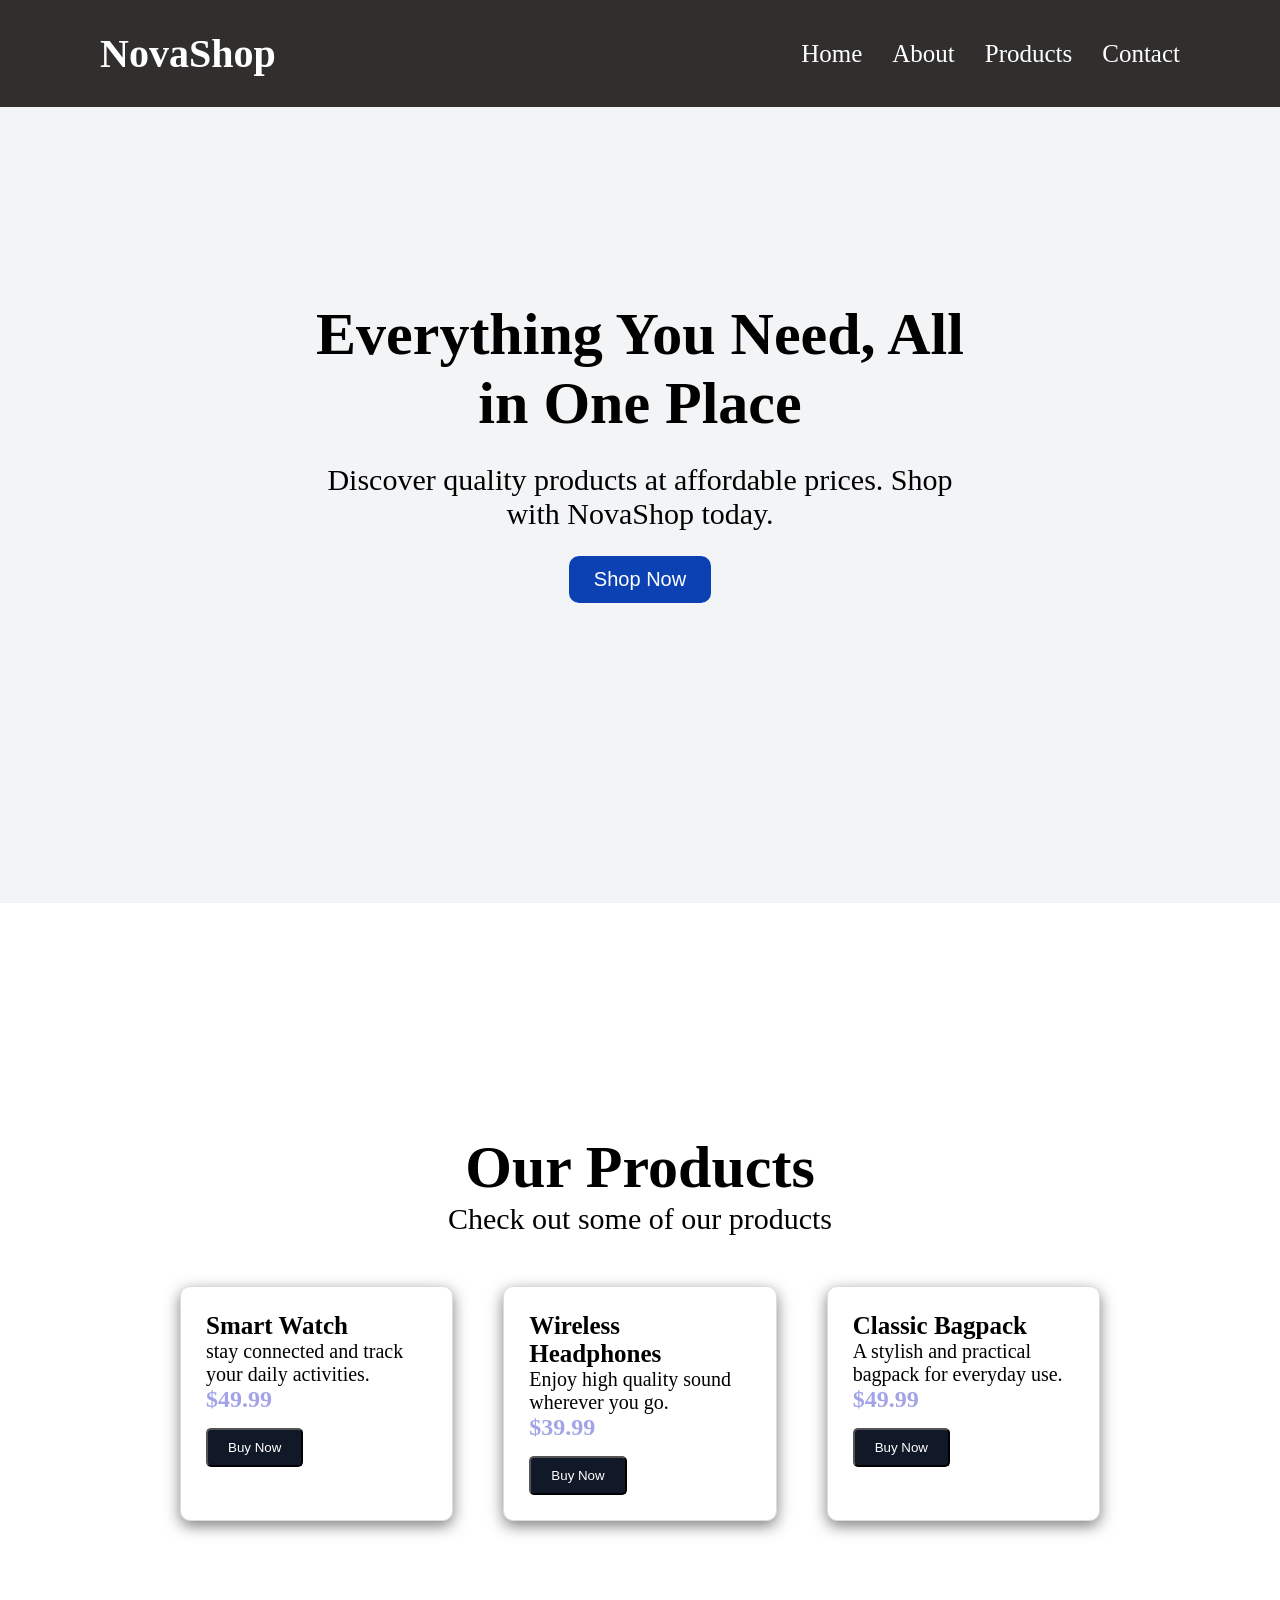
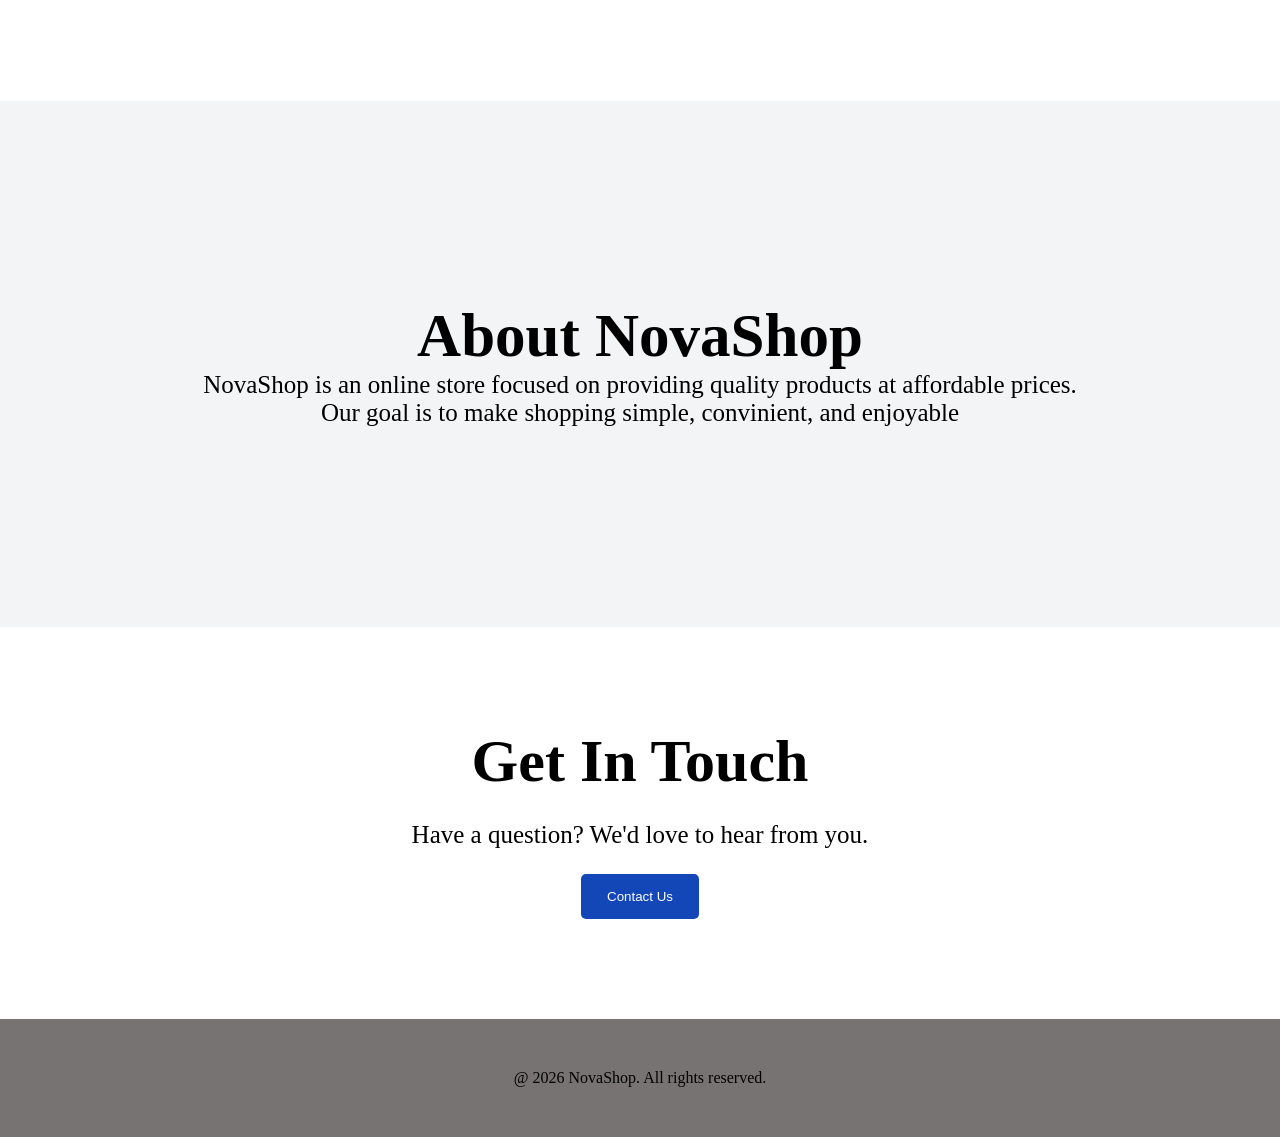
<file: Day_2/index.html>
<html lang="en">
<head>
    <meta charset="UTF-8">
    <meta name="viewport" content="width=device-width, initial-scale=1.0">
    <title>novashop</title>
    <link rel="stylesheet" href="style.css">
</head>
<body>
    <!-- navbar -->
    <div class="navbar">
        <h1>NovaShop</h1>
        <div class="navlinks">
            <a href="#Home">Home</a>
            <a href="#About">About</a>
            <a href="#Products">Products</a>
            <a href="#Contact">Contact</a>
        </div>
    </div>
    <!-- Home -->
    <div class="home" id="Home">
        <h1>Everything You Need, All in One Place</h1>
        <p>Discover quality products at affordable prices. Shop with NovaShop today.</p>
        <button>Shop Now</button>
    </div>
    <!-- Our Prducts -->
    <div class="ourproducts" id="Products">
        <div class="head">
        <h1>Our Products</h1>
        <p>Check out some of our products</p>
        </div>
        <div class="products">
            <div class="card">
                <div class="image"></div>
                <h1>Smart Watch</h1>
                <p>stay connected and track your daily activities.</p>
                <h2>$49.99</h2>
                <button>Buy Now</button>
            </div>
             <div class="card">
                <div class="image"></div>
                <h1>Wireless Headphones</h1>
                <p>Enjoy high quality sound wherever you go.</p>
                <h2>$39.99</h2>
                <button>Buy Now</button>
            </div>
             <div class="card">
                <div class="image"></div>
                <h1>Classic Bagpack</h1>
                <p>A stylish and practical bagpack for everyday use.</p>
                <h2>$49.99</h2>
                <button>Buy Now</button>
            </div>
        </div>
    </div>
    <!-- About -->
    <div class="about" id="About">
        <h1>About NovaShop</h1>
        <p>NovaShop is an online store focused on providing quality products at affordable prices.<br> Our goal is to make shopping simple, convinient, and enjoyable</p>
    </div>
    <div class="contact" id="Contact">
        <h1>Get In Touch</h1>
        <p>Have a question? We'd love to hear from you.</p>
        <button>Contact Us</button>
    </div>
    <div class="end">
        <footer>@ 2026 NovaShop. All rights reserved.</footer>
    </div>
</body>
</html>
</file>
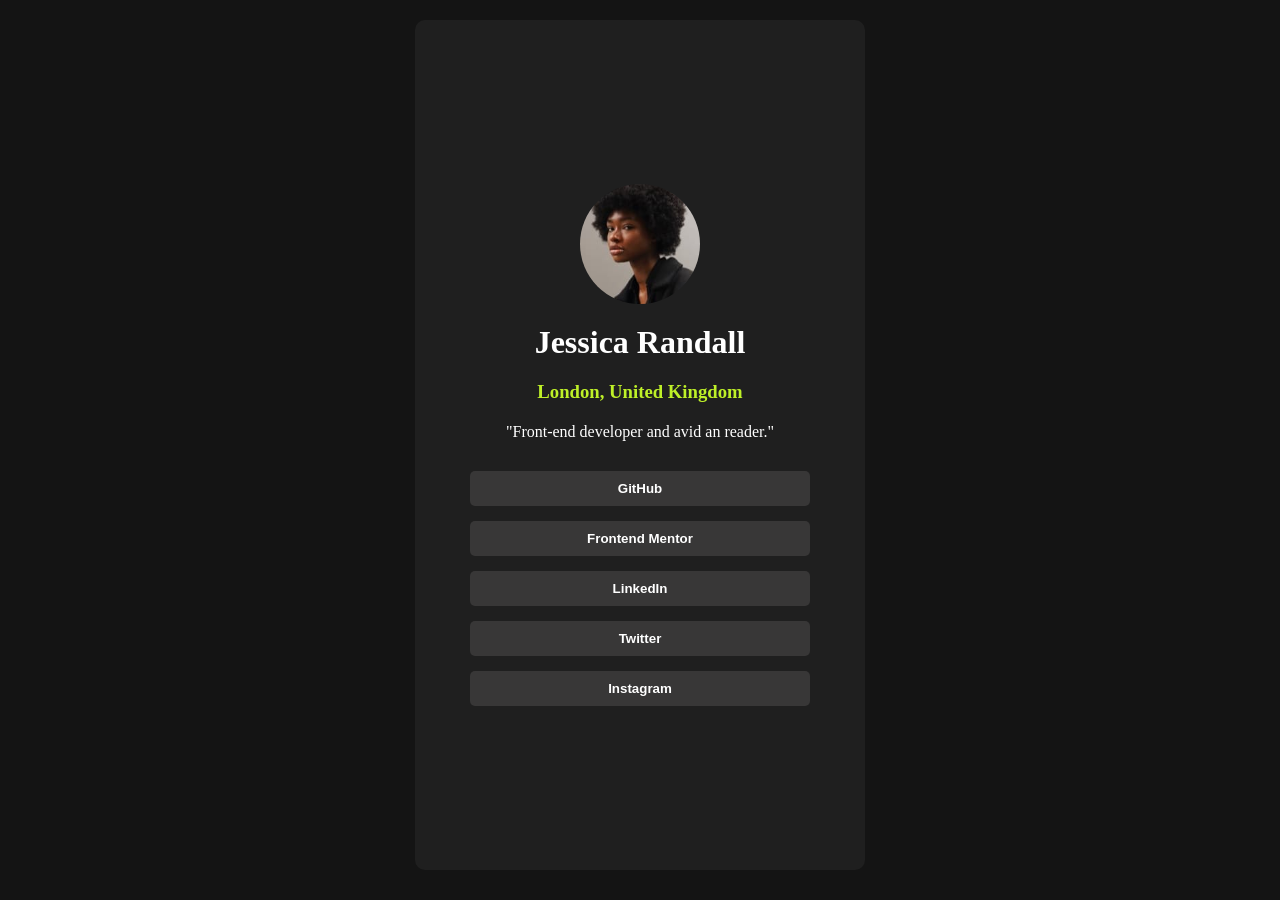
<file: Day_3/index.html>
<html lang="en">
<head>
    <meta charset="UTF-8">
    <meta name="viewport" content="width=device-width, initial-scale=1.0">
    <title>Profile</title>
    <link rel="stylesheet" href="index.css">
</head>
<body>
    <div class="whole">
    <div class="container">
        <div class="image">
            <img src="avatar-jessica.jpeg" alt="Jessica's avatar">
             <h1>Jessica Randall</h1>
             <h3>London, United Kingdom</h3>
             <p>"Front-end developer and avid an reader."</p>
        </div>
        <div class="Buttons">
            <button>GitHub </button>
            <button>Frontend Mentor</button>
            <button>LinkedIn</button>
            <button>Twitter</button>
            <button>Instagram</button>
        </div>
    </div>
    </div>
</body>
</html>
</file>
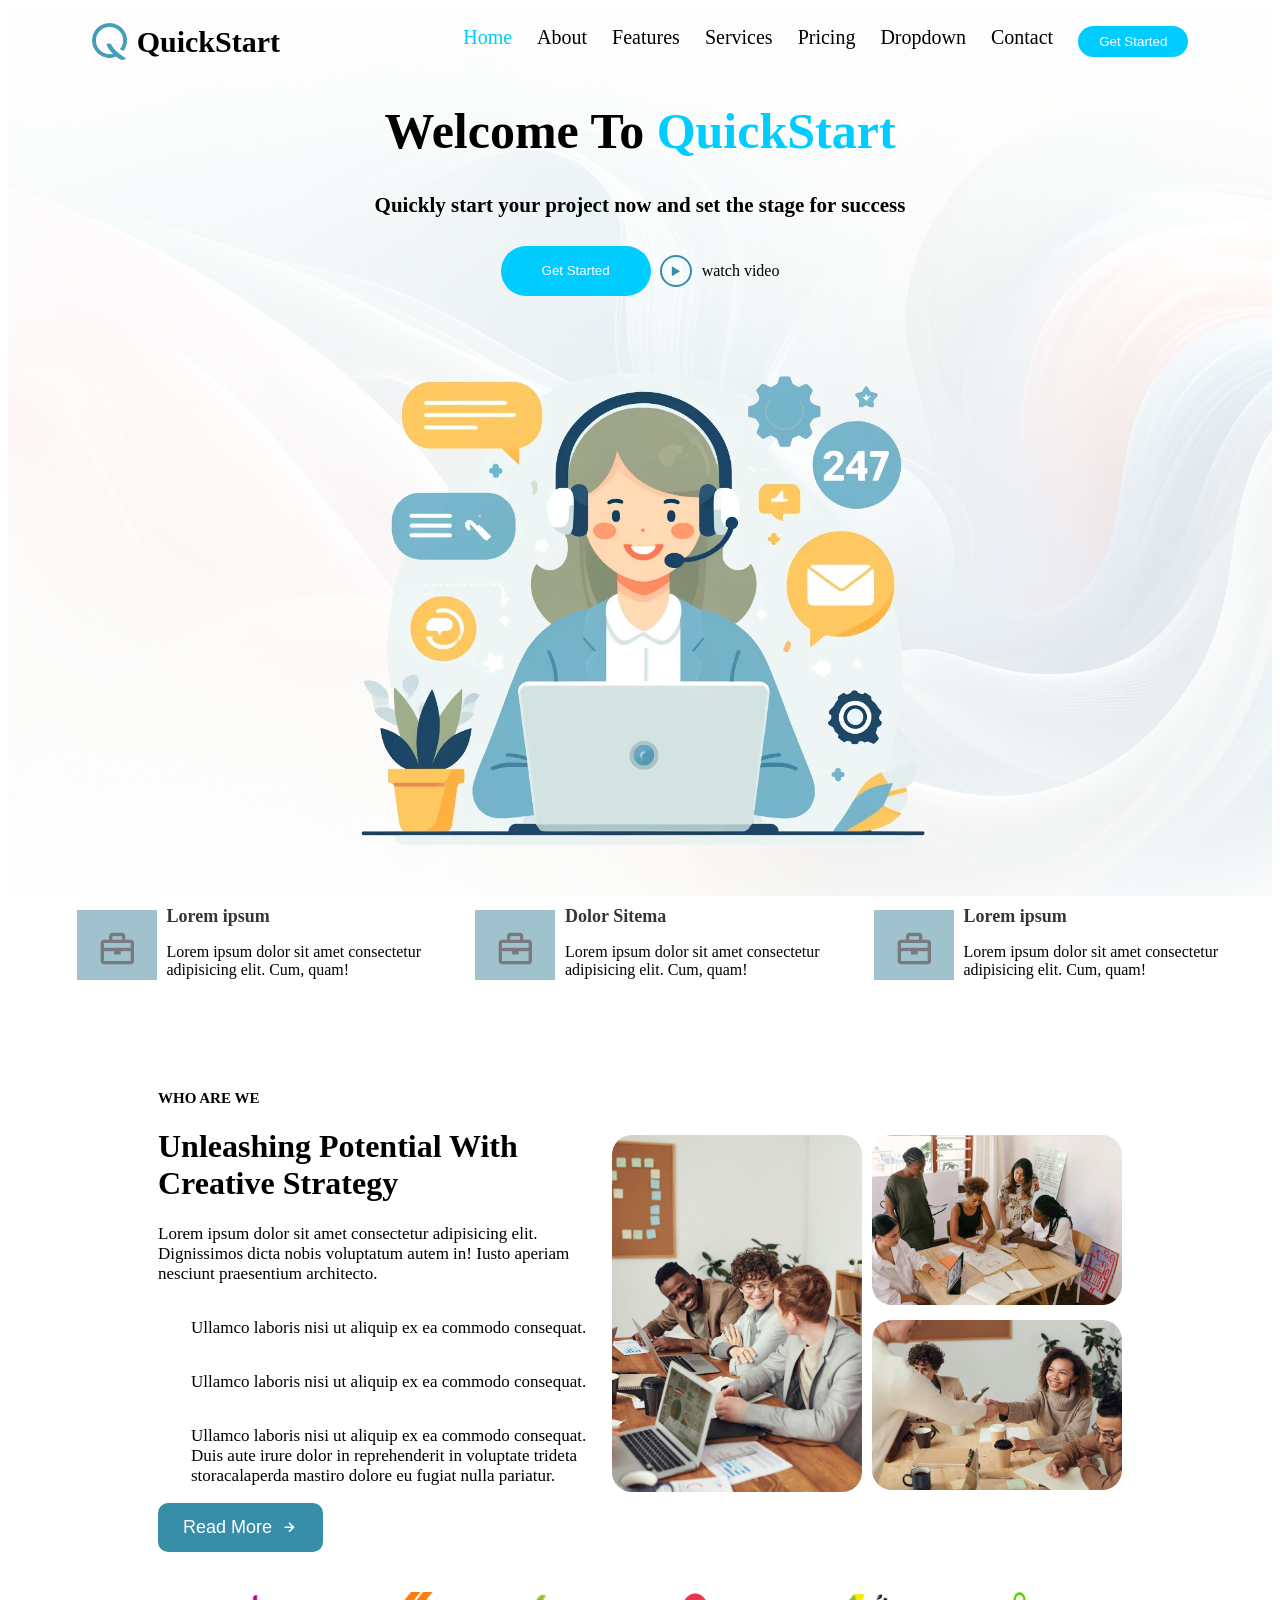
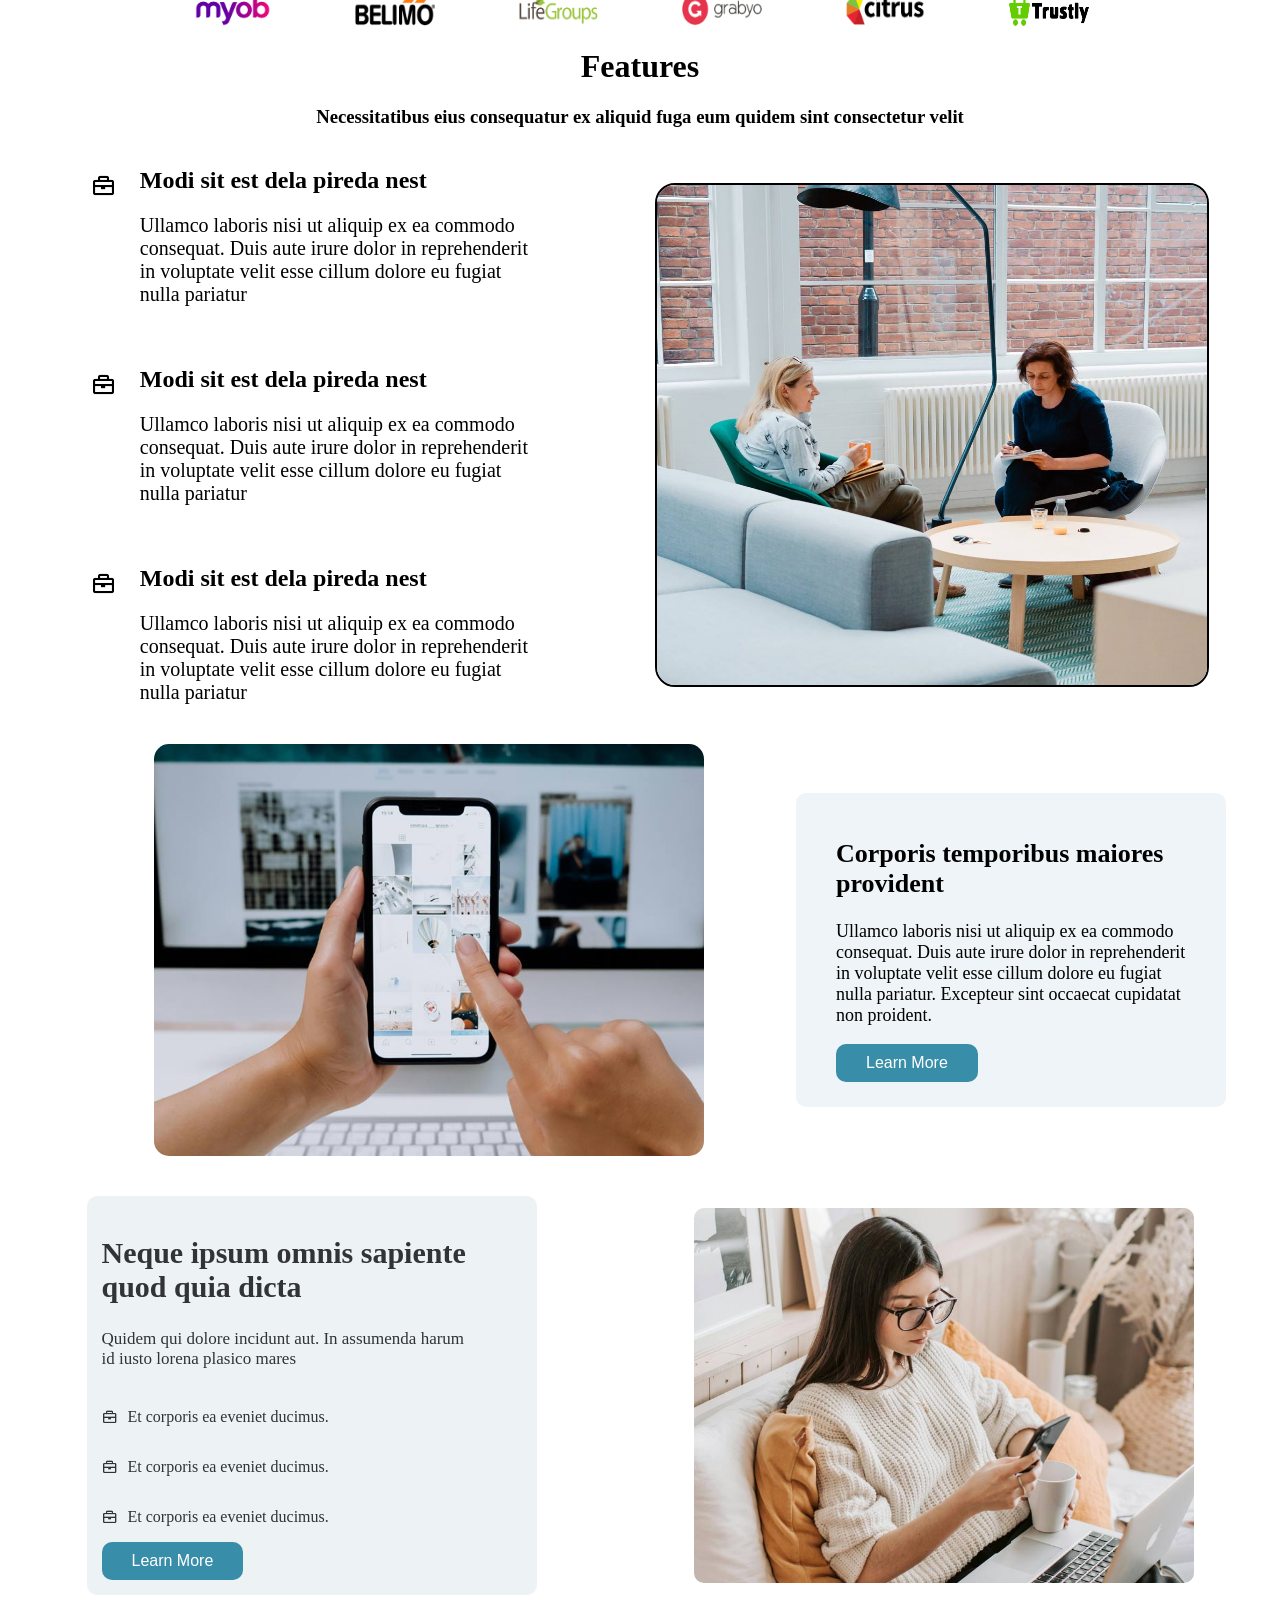
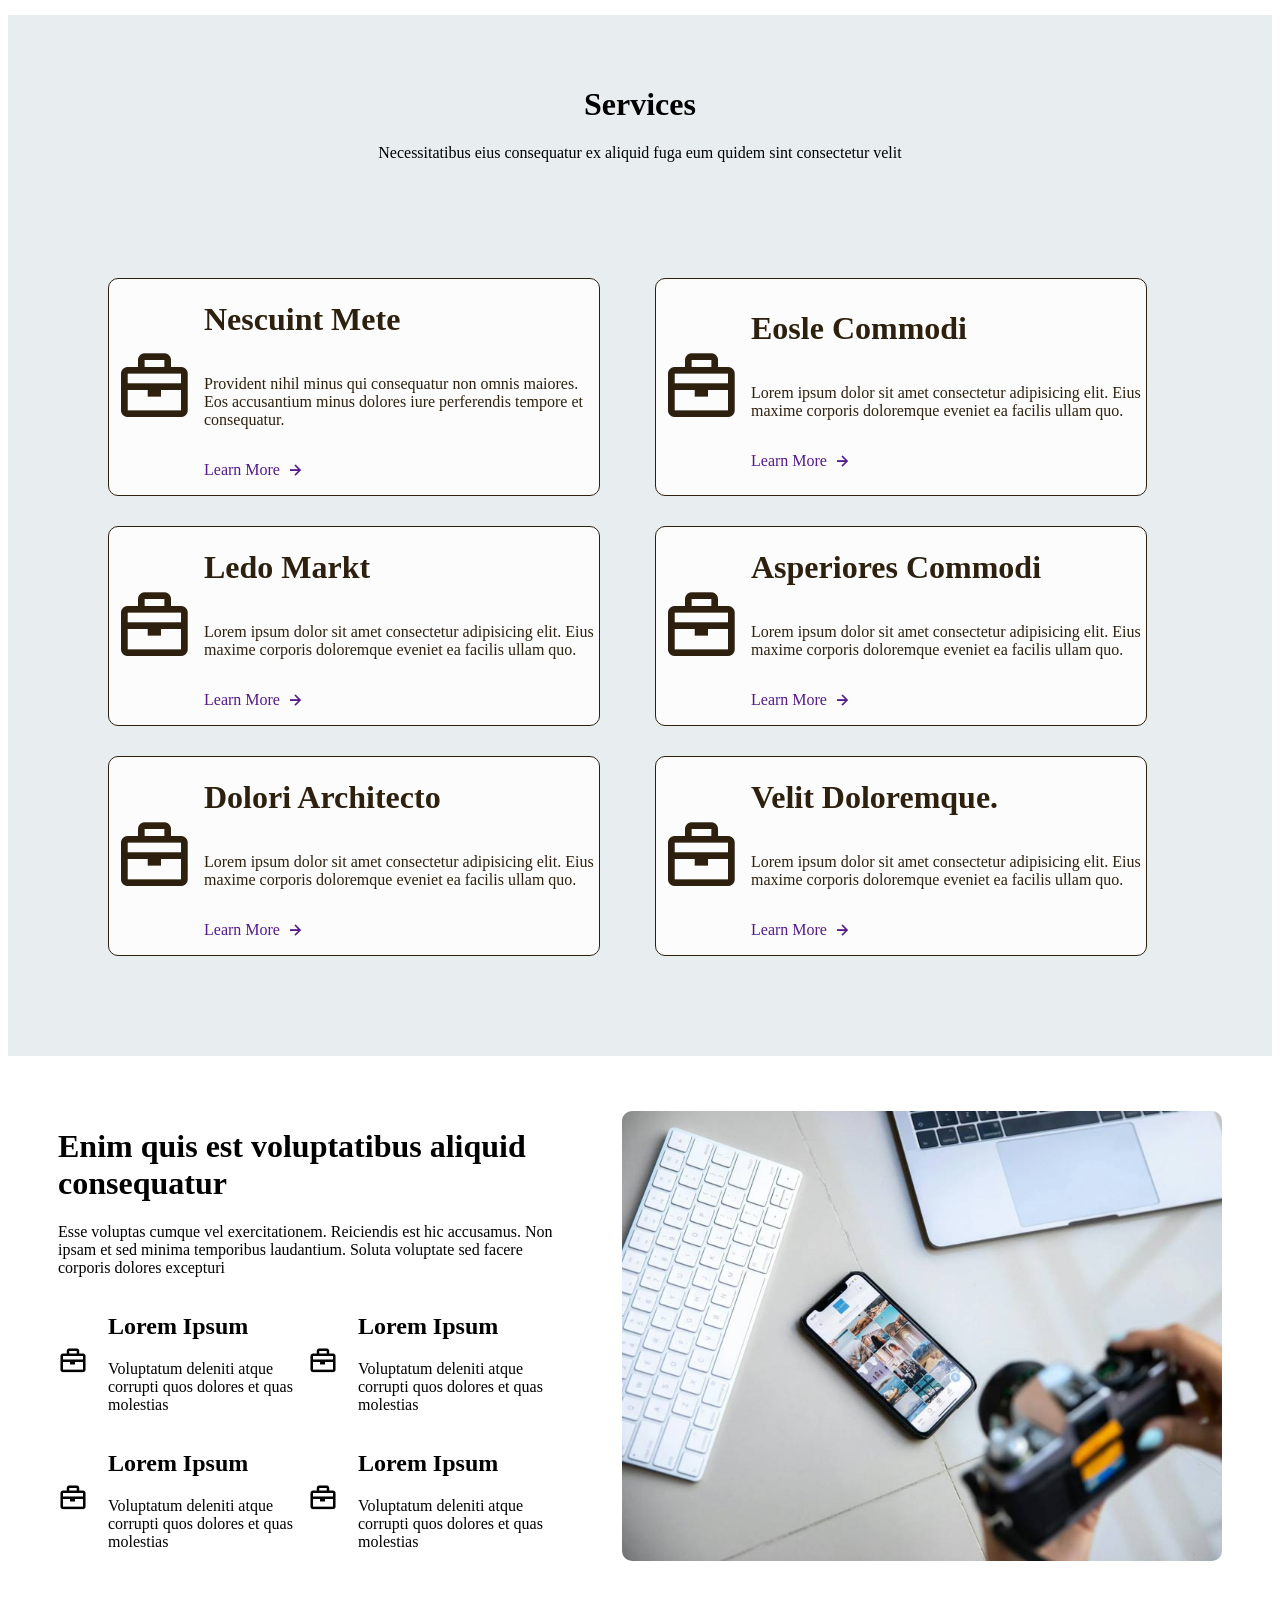
<file: Day_4/index.html>
<html lang="en">
<head>
    <meta charset="UTF-8">
    <meta name="viewport" content="width=device-width, initial-scale=1.0">
    <title>Inserting icons</title>
    <link rel="stylesheet" href="./assets/icons/boxicons/css/boxicons.css">
    <link rel="stylesheet" href="index.css">
    
</head>
<body>
        <div class="gen">
        <div class="first">
            <img src="./assets/img/logo.png" alt="">
            <h2>QuickStart</h2>
            </div>
            <div class="links">
                <a href="#Home">Home</a>
                <a href="#About">About</a>
                <a href="#Features">Features</a>
                <a href="#Services">Services</a>
                <a href="#Pricing">Pricing</a>
                <a href="#Dropdown">Dropdown</a>
                <a href="#Contact">Contact</a>
                <button>Get Started</button>
            </div>
            
            </div>
        <div class="starting" id="Home">
            <div class="start">
                <h1>Welcome To <span>QuickStart</span></h1>
                <h4>Quickly start your project now and set the stage for success</h4>
                </div>
                <div class="bi">
                    <button>Get Started</button>
                <div class="video">
                    <i class="bx bx-play"></i>
                    <p>watch video</p>
                </div>
                </div>
                <div class="image">
                    <img src="./assets/img/hero-services-img.webp" alt="">
                </div>
            </div>
            <div class="section1">
                <div class="sectionsub1">
                    <i class="bx bx-briefcase"></i>
                    <div>
                        <h1>Lorem ipsum</h1>
                    <p>Lorem ipsum dolor sit amet consectetur adipisicing elit. Cum, quam!</p>
                    </div>  
                    
                </div>
                <div class="sectionsub1">
                    <i class="bx bx-briefcase"></i>
                    <div>
                        <h1>Dolor Sitema</h1>
                    <p>Lorem ipsum dolor sit amet consectetur adipisicing elit. Cum, quam!</p>
                    </div>  
                    
                </div>
                <div class="sectionsub1">
                    <i class="bx bx-briefcase"></i>
                    <div>
                        <h1>Lorem ipsum</h1>
                    <p>Lorem ipsum dolor sit amet consectetur adipisicing elit. Cum, quam!</p>
                    </div>  
                    
                </div>
            </div>
            <div class="strategyarea" id="About">
                <div class="note">
                    <h3>WHO ARE WE</h3>
                    <H1>Unleashing Potential With Creative Strategy</H1>
                    <p>Lorem ipsum dolor sit amet consectetur adipisicing elit. Dignissimos dicta nobis voluptatum autem in! Iusto aperiam nesciunt praesentium architecto.</p>
              <div class="icons">
                <div class="icon1">
                   <i class="bx bx-check-circle"></i> 
                   <p>Ullamco laboris nisi ut aliquip ex ea commodo consequat.</p>

                </div>
                <div class="icon1">
                   <i class="bx bx-check-circle"></i> 
                   <p>Ullamco laboris nisi ut aliquip ex ea commodo consequat.</p>

                </div>
                <div class="icon1">
                   <i class="bx bx-check-circle"></i> 
                   <p>Ullamco laboris nisi ut aliquip ex ea commodo consequat. Duis aute irure dolor in reprehenderit in voluptate trideta storacalaperda mastiro dolore eu fugiat nulla pariatur.</p>

                </div>
              </div>
                <button>
                    <span>Read More</span>
                    <i class="bx bx-right-arrow-alt"></i>
                </button>
                </div>
                <div class="about">
                    <img src="./assets/img/testimonials/about-company-1.jpg" alt="">
                    <div class="about2n3">
                        <img src="./assets/img/testimonials/about-company-2.jpg" alt="">
                        <img src="./assets/img/testimonials/about-company-3.jpg" alt="">
                    </div>
                </div>
            </div>
            <div class="companies">
                <img src="./assets/img/testimonials/client-1.png" alt="">
                <img src="./assets/img/testimonials/client-2.png" alt="">
                <img src="./assets/img/testimonials/client-3.png" alt="">
                <img src="./assets/img/testimonials/client-4.png" alt="">
                <img src="./assets/img/testimonials/client-5.png" alt="">
                <img src="./assets/img/testimonials/client-6.png" alt="">
            </div>
            <div class="features" id="Features">
                <h1>Features</h1>
                <h3>Necessitatibus eius consequatur ex aliquid fuga eum quidem sint consectetur velit</h3>
                <div class="flex"> 
                    <div class="good">
                        <div class="icon">
                            <i class="bx bx-briefcase"></i>
                            <div>
                                <h2>Modi sit est dela pireda nest</h1>
             <p>Ullamco laboris nisi ut aliquip ex ea commodo consequat. Duis aute irure dolor in reprehenderit in voluptate velit esse cillum dolore eu fugiat nulla pariatur</p>
                            </div>
                        </div>    
                        <div class="icon">
                            <i class="bx bx-briefcase"></i>
                            <div>
                                <h2>Modi sit est dela pireda nest</h1>
             <p>Ullamco laboris nisi ut aliquip ex ea commodo consequat. Duis aute irure dolor in reprehenderit in voluptate velit esse cillum dolore eu fugiat nulla pariatur</p>
                            </div>
                        </div>    
                        <div class="icon">
                            <i class="bx bx-briefcase"></i>
                            <div>
                                <h2>Modi sit est dela pireda nest</h1>
             <p>Ullamco laboris nisi ut aliquip ex ea commodo consequat. Duis aute irure dolor in reprehenderit in voluptate velit esse cillum dolore eu fugiat nulla pariatur</p>
                            </div>
                        </div>  
                    </div>  
                    <img src="./assets/img/tabs-1.jpg" alt="">
                    </div>
                </div>
            
                <section class="display feature1">
                    <img src="./assets/img/features-1.jpg" alt="">
                    <div class="one">
                        <h2>Corporis temporibus maiores provident</h2>
                        <p>Ullamco laboris nisi ut aliquip ex ea commodo consequat. Duis aute irure dolor in
                            reprehenderit in voluptate velit esse cillum dolore eu fugiat nulla pariatur. 
                            Excepteur sint occaecat cupidatat non proident.</p>
                            <button>Learn More</button>
                    </div>
                </section>
                <section class="display feature2">
                    <div class="two">
                        <h2>Neque ipsum omnis sapiente quod quia dicta</h2>
                        <h4>Quidem qui dolore incidunt aut. In assumenda harum id iusto lorena plasico mares
                        </h4>
                        <div>
                            <div class="icon2">
                                <i class="bx bx-briefcase"></i>
                                    <p>Et corporis ea eveniet ducimus.</p>
                                </div>
                                <div class="icon2">
                                <i class="bx bx-briefcase"></i>
                                    <p>Et corporis ea eveniet ducimus.</p>
                                </div>
                                <div class="icon2">
                                <i class="bx bx-briefcase"></i>
                                    <p>Et corporis ea eveniet ducimus.</p>
                                </div>
                        </div>
                        <button>Learn More</button>
                    </div>
                    <img src="./assets/img/features-2.jpg" alt="">
                </section>
                <div class="services" id="Services">
                    <div class="sev1">
                        <h1>Services</h1>
                        <p>Necessitatibus eius consequatur ex aliquid fuga eum quidem sint consectetur velit</p>
                    </div>
                    <div class="double">
                        <div class="sev2">
                        <i class="bx bx-briefcase"></i>
                        <div class="sev3">
                        <h1>Nescuint Mete</h1>
                        <p>Provident nihil minus qui consequatur non omnis maiores.
                             Eos accusantium minus dolores iure perferendis tempore et consequatur.                        </p>
                            <a href="">
                                <div class="alt">
                                    <p>Learn More</p>
                                    <i class="bx bx-right-arrow-alt"></i>
                                </div>
                            </a>
    
                        </div>
                    </div>
                        <div class="sev2">
                        <i class="bx bx-briefcase"></i>
                        <div class="sev3">
                        <h1>Eosle Commodi</h1>
                        <p>Lorem ipsum dolor sit amet consectetur adipisicing elit. Eius maxime 
                            corporis doloremque eveniet ea facilis ullam quo.</p>
                            <a href="">
                                <div class="alt">
                                    <p>Learn More</p>
                                    <i class="bx bx-right-arrow-alt"></i>
                                </div>
                            </a>
    
                        </div>
                    </div>
                        <div class="sev2">
                        <i class="bx bx-briefcase"></i>
                        <div class="sev3">
                        <h1>Ledo Markt </h1>
                        <p>Lorem ipsum dolor sit amet consectetur adipisicing elit. Eius maxime 
                            corporis doloremque eveniet ea facilis ullam quo.</p>
                            <a href="">
                                <div class="alt">
                                    <p>Learn More</p>
                                    <i class="bx bx-right-arrow-alt"></i>
                                </div>
                            </a>
    
                        </div>
                    </div>
                        <div class="sev2">
                        <i class="bx bx-briefcase"></i>
                        <div class="sev3">
                        <h1>Asperiores Commodi</h1>
                        <p>Lorem ipsum dolor sit amet consectetur adipisicing elit. Eius maxime 
                            corporis doloremque eveniet ea facilis ullam quo.</p>
                            <a href="">
                                <div class="alt">
                                    <p>Learn More</p>
                                    <i class="bx bx-right-arrow-alt"></i>
                                </div>
                            </a>
    
                        </div>
                    </div>
                        <div class="sev2">
                        <i class="bx bx-briefcase"></i>
                        <div class="sev3">
                        <h1>Dolori Architecto </h1>
                        <p>Lorem ipsum dolor sit amet consectetur adipisicing elit. Eius maxime 
                            corporis doloremque eveniet ea facilis ullam quo.</p>
                            <a href="">
                                <div class="alt">
                                    <p>Learn More</p>
                                    <i class="bx bx-right-arrow-alt"></i>
                                </div>
                            </a>
                        </div>
                    </div>
                        <div class="sev2">
                        <i class="bx bx-briefcase"></i>
                        <div class="sev3">
                        <h1>Velit Doloremque.</h1>
                        <p>Lorem ipsum dolor sit amet consectetur adipisicing elit. Eius maxime 
                            corporis doloremque eveniet ea facilis ullam quo.</p>
                            <a href="">
                                <div class="alt">
                                    <p>Learn More</p>
                                    <i class="bx bx-right-arrow-alt"></i>
                                </div>
                            </a>
                        </div>
                    </div>
                    </div>
                </div>
                <div class="photo" id="Pricing">
                    <div class="photo1">
                        <h1>Enim quis est voluptatibus aliquid consequatur</h1>
                        <p>Esse voluptas cumque vel exercitationem. Reiciendis est hic accusamus. 
                            Non ipsam et sed minima temporibus laudantium.
                             Soluta voluptate sed facere corporis dolores excepturi</p>
                             <div class="template">
                    <div class="photo2">
                        <i class="bx bx-briefcase"></i>
                        <div class="phot">
                            <h2>Lorem Ipsum</h2>
                        <p>Voluptatum deleniti atque corrupti quos dolores et quas molestias</p>
                        </div>
                        </div>
                    <div class="photo2">
                        <i class="bx bx-briefcase"></i>
                        <div class="phot">
                            <h2>Lorem Ipsum</h2>
                        <p>Voluptatum deleniti atque corrupti quos dolores et quas molestias</p>
                        </div>
                        </div>
                    <div class="photo2">
                        <i class="bx bx-briefcase"></i>
                        <div class="phot">
                            <h2>Lorem Ipsum</h2>
                        <p>Voluptatum deleniti atque corrupti quos dolores et quas molestias</p>
                        </div>
                        </div>
                    <div class="photo2">
                        <i class="bx bx-briefcase"></i>
                        <div class="phot">
                            <h2>Lorem Ipsum</h2>
                        <p>Voluptatum deleniti atque corrupti quos dolores et quas molestias</p>
                        </div>
                        </div>
                        </div>
                        </div>        
                    <div class="img">
                        <img src="./assets/img/features-3.jpg" alt="">
                    </div>
                </div>
</body>
</html>
</file>
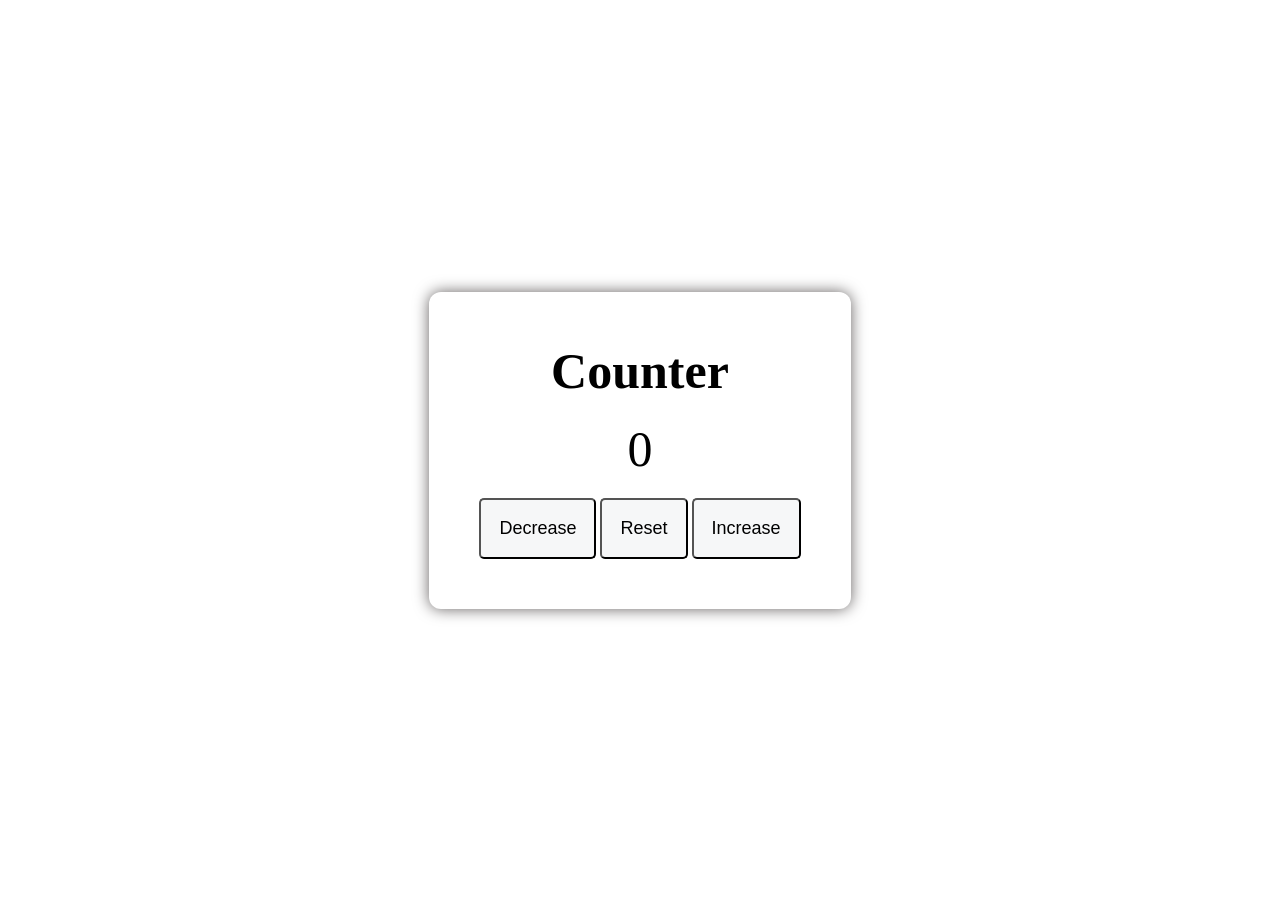
<file: Day_5/index.html>
<html lang="en">
<head>
    <meta charset="UTF-8">
    <meta name="viewport" content="width=device-width, initial-scale=1.0">
    <title>Counter</title>
    <link rel="stylesheet" href="style.css">
</head>
<body>
    <div>
    <div class="container">
        <h1>Counter</h1>
        <p id="count">0</p>
        <div class="buttons">
            <button id="decrease">Decrease</button>
            <button id="reset">Reset</button>
            <button id="increase">Increase</button>
        </div>
    </div>
    <script src="script.js"></script>
</body>
</html>
</file>
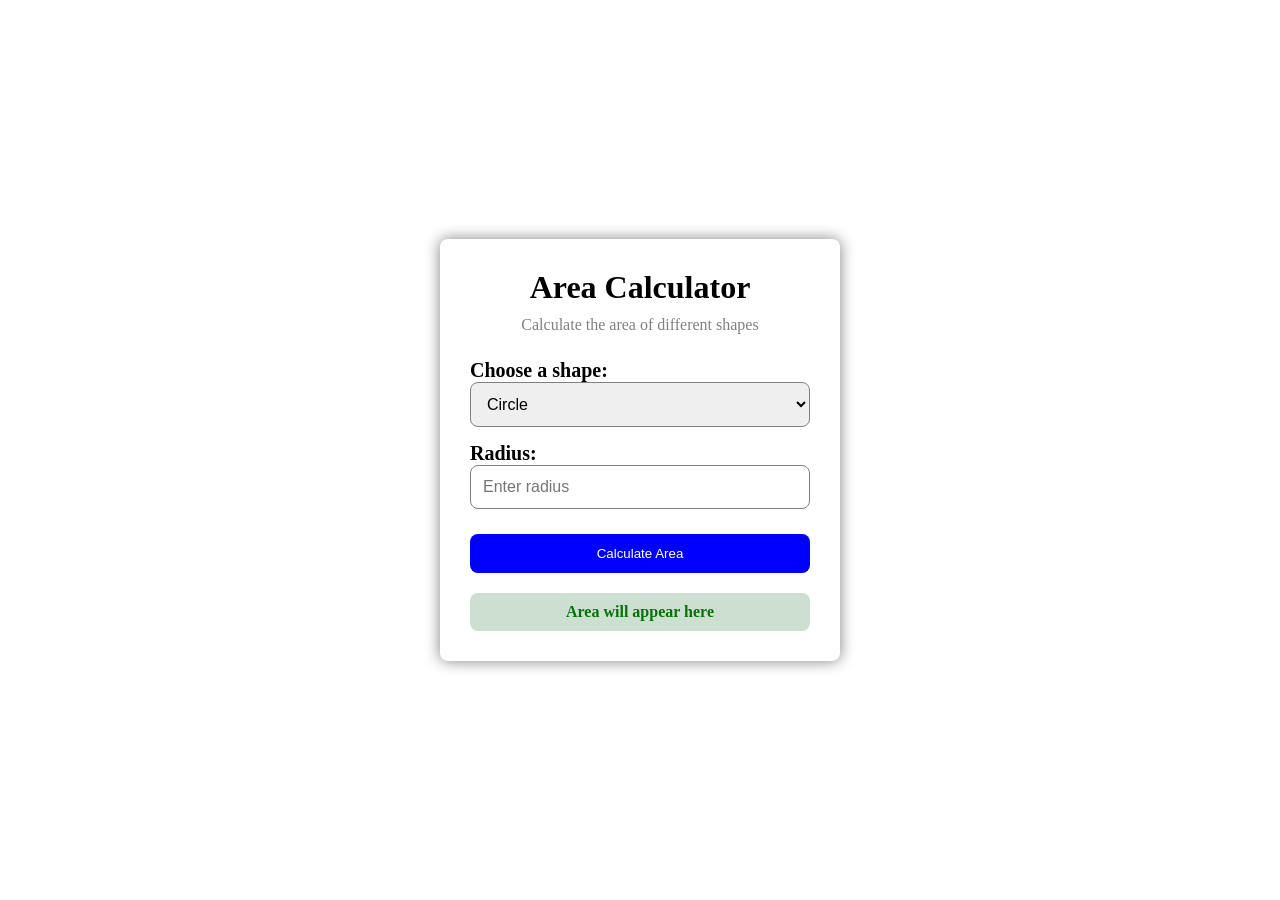
<file: Day_6/index.html>
<html lang="en">
<head>
    <meta charset="UTF-8">
    <meta name="viewport" content="width=device-width, initial-scale=1.0">
    <title>areacalculator</title>
    <link rel="stylesheet" href="style.css">
</head>
<body>
    <div class="container">
        <h1>Area Calculator</h1>
        <p>Calculate the area of different shapes</p>

        <label for="shape">Choose a shape:</label>
        <select id="shape">
            <option value="circle">Circle</option>
            <option value="rectangle">Rectangle</option>
            <option value="triangle">Triangle</option>
        </select>

        <div id="circleinputs" class="shapeinputs">
            <label for="radius">Radius:</label>
            <input type="number" id="radius" placeholder="Enter radius">
        </div>

        <div id="rectangleinputs" class="shapeinputs hidden">
            <label for="length">Length:</label>
            <input type="number" id="length" placeholder="Enter length">

            <label for="width">Width:</label>
            <input type="number" id="width" placeholder="Enter width">
        </div>

        <div id="triangleinputs" class="shapeinputs hidden">
            <label for="base">Base:</label>
            <input type="number" id="base" placeholder="Enter base">

            <label for="height">Heigth:</label>
            <input type="number" id="height" placeholder="Enter height">
        </div>

        <button id="calculatebtn">Calculate Area</button>

        <div id="result">
            Area will appear here
        </div>

    </div>
    <script src="script.js"></script>
</body>
</html>
</file>
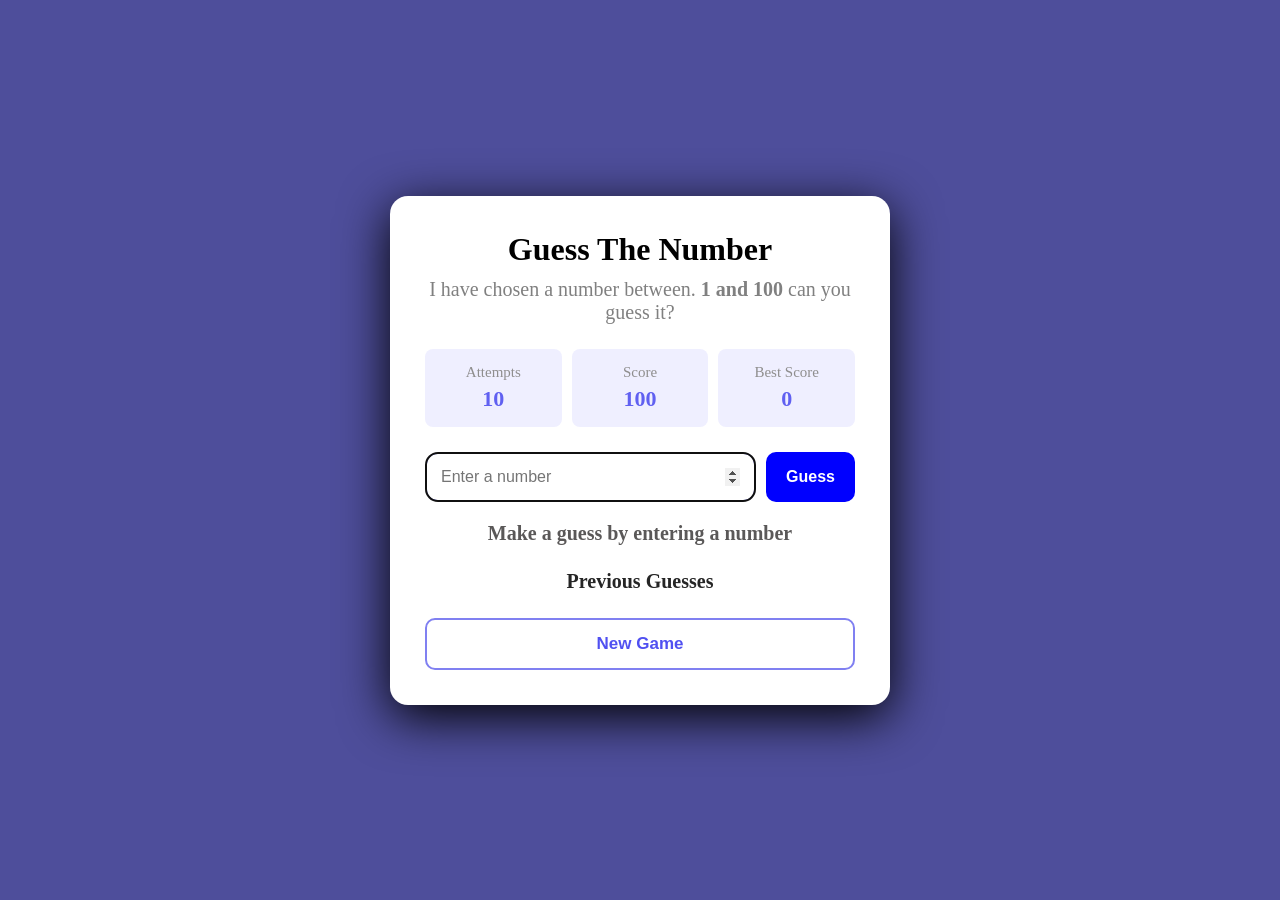
<file: Day_7/index.html>
<html lang="en">
<head>
    <meta charset="UTF-8">
    <meta name="viewport" content="width=device-width, initial-scale=1.0">
    <title>Number Guessing game</title>
    <link rel="stylesheet" href="style.css">
</head>
<body>
     <div class="container">
        <h1>Guess The Number</h1>
        <p class="describe">I have chosen a number between. <strong>1 and 100</strong> can you guess it?</p>
     <div class="gameinfo">
        <div>
            <span>Attempts</span>
            <strong id="attempts">0</strong>
        </div>
        <div>
            <span>Score</span>
            <strong id="score">100</strong>
        </div>
        <div>
            <span>Best Score</span>
            <strong>0</strong>
        </div>
     </div>
     <div class="inputsec">
        <input type="number" id="guessinput" placeholder="Enter a number" min="1" max="100">
        <button id="guessbtn">Guess</button>
     </div>
     <p id="message">Make a guess by entering a number</p>
     <div class="prevguesses">
        <h3>Previous Guesses</h3>
        <div id="guesslist"></div>
     </div>
      <button id="newgamebtn" class="newgame">New Game</button>
     </div>
    <script src="script.js"></script>
</body>
</html>
</file>
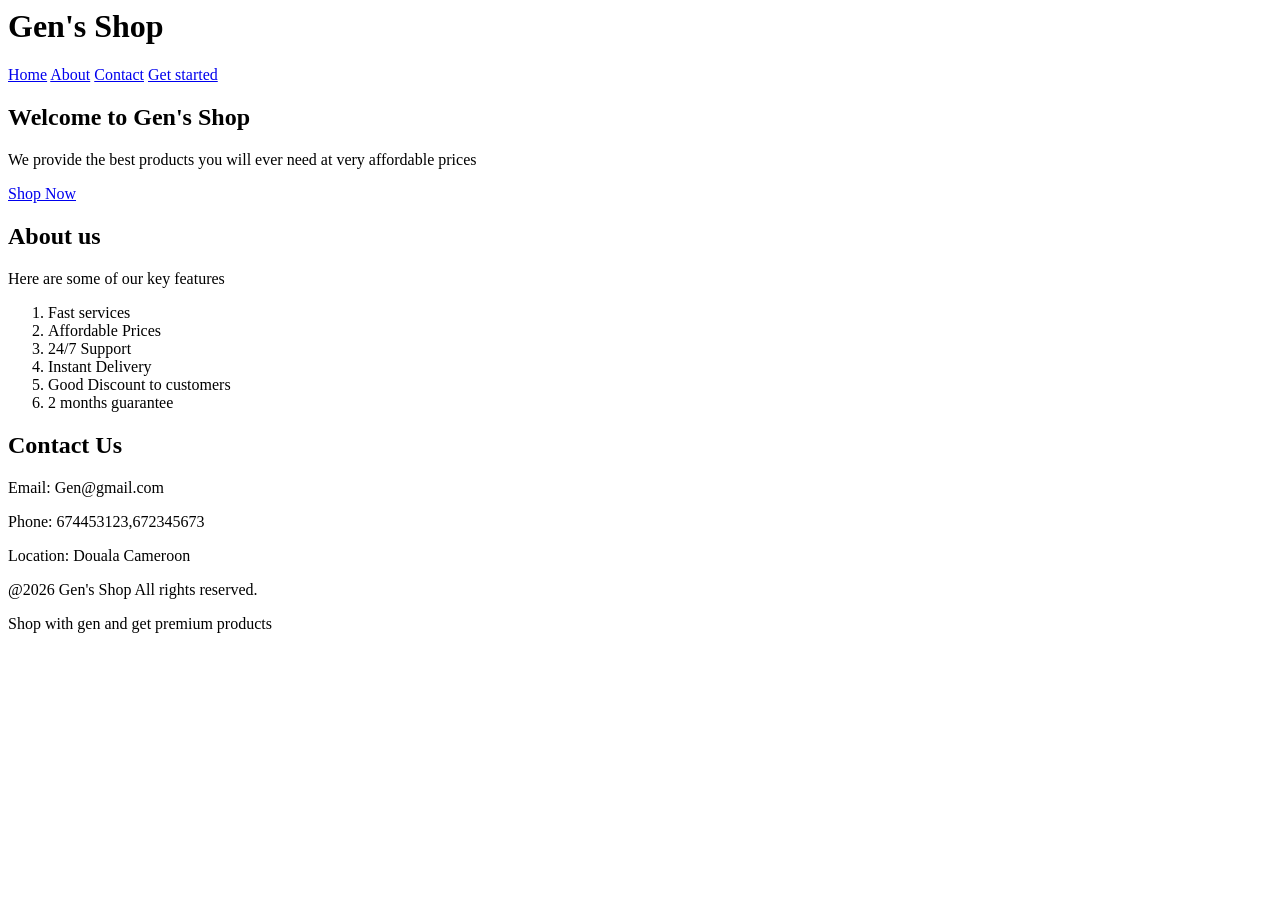
<file: Day_1/basic_html_landing_page/index.html>
<html lang="en">
<head>
    <meta charset="UTF-8">
    <meta name="viewport" content="width=device-width, initial-scale=1.0">
    <title>landing_page</title>
</head>
<body>
    <!-- head -->
    <header>
        <h1>Gen's Shop</h1>
        <nav>
            <a href="Home">Home</a>
            <a href="About">About</a>
            <a href="Contact">Contact</a>
            <a href="Get Started">Get started</a>
        </nav>
    </header>
    <!-- hero -->
     <section id="Home">
        <h2>Welcome to Gen's Shop</h2>
        <p>We provide the best products you will ever need at very affordable prices</p>
        <a href="Contact">Shop Now</a>
     </section>
     <!-- About -->
      <section id="About">
      <h2>About us</h2>
      <p>Here are some of our key features</p>
      <ol>
        <li>Fast services</li>
        <li>Affordable Prices</li>
        <li>24/7 Support</li>
        <li>Instant Delivery</li>
        <li>Good Discount to customers</li>
        <li>2 months guarantee</li>
      </ol>
      <section>
      <!-- contact -->
       <section id="Contact">
        <h2>Contact Us</h2>
        <p>Email: Gen@gmail.com</p>
        <p>Phone: 674453123,672345673</p>
        <p>Location: Douala Cameroon</p>
       </section>
       <!-- footer -->
        <footer>
            <p>@2026 Gen's Shop All rights reserved.</p>
            <p>Shop with gen and get premium products</p>
        </footer>
</body>
</html>
</file>
<file: Day_2/style.css>
* {
    margin: 0;
    padding: 0;
    box-sizing: border-box;
}
.navbar{
    position: fixed;
    top: 0;
    left: 0;
    width: 100%;
    background-color: rgb(49, 46, 46);
    color:white;
    display: flex;
    justify-content: space-between;
    align-items: center;
    padding: 30px 100px;

    & h1{
          font-size: 40px;
    }
}
.navlinks {
    display: flex;
    gap: 30px;
    & a{
         text-decoration: none;
         color: white;
         font-size: 25px;
    }
}
.navlinks a:hover{
    color: rgb(170, 159, 159);
    transition: all 0.4s ease-in-out;
}
.home{
    display: flex;
    flex-direction: column;
    gap: 25px;
    justify-content:center ;
    align-items: center;
    text-align: center;
    background-color:#f3f4f6;
    padding: 300px;
    & h1{
        font-size: 60px;
    }
    & p{
        font-size: 30px;
    }
    & button{
        padding: 12px 25px;
        border: none;
        border-radius: 10px;
        font-size: 20px;
        background-color:  #0c41b4;
        color: white;
    }
}
.ourproducts{
    padding: 180px;
}
.ourproducts .head{
    padding: 50px ;
    text-align: center;
    & h1{
        font-size: 60px;
    }
    & p {
        font-size: 30px;
    }
}
.products{
    display: flex;
    justify-content: center;
    gap: 50px;
}
.card{
    width: 300px;
    padding: 25px;
    background-color: white;
    border: 1px solid #ddd;
    border-radius: 10px;
    box-shadow: 0 5px 15px rgba(0, 0, 0, 0.5);
    & h1{
        font-size: 25px;
    }
    & p {
        font-size: 20px;
    }
    & h2{
        color: rgb(163, 163, 232);
        margin-bottom: 15px;
    }
    & button {
    background-color: #111827;
    color: white;
    padding: 10px 20px;
    border-radius: 5px;
    }
}
.card:hover{
    transform: translateY(-8px);
    transition: 0.6s;
}
.about{
    display: flex;
    flex-direction: column;
    justify-content: center;
    align-items: center;
    text-align: center;
    padding: 200px;
    background-color:#f3f4f6;

    & h1{
        font-size: 61px;
    }
    & p{
        font-size: 25px;
    }
}
.contact{
    display: flex;
    flex-direction: column;
    justify-content: center;
    gap: 25px;
    align-items: center;
    padding: 100px;

    & h1 {
        font-size: 60px;
    }
    & p {
        font-size: 25px;
    }
     & button {
    background-color:  #1347b8;
    color: white;
    padding: 15px 26px;
    border: none;
    border-radius: 5px;
    }

}
.end{
    display: flex;
    justify-content: center;
    align-items: center;
    padding: 50px;
    background-color: #777373;
}
</file>
<file: Day_3/index.css>
*{
    padding: 0px;
    margin: 0px;
    box-sizing: border-box;
}
.whole{
    display: flex;
    justify-content: center;
    background-color:  hsl(0, 0%, 8%);
    width: 100%;
    height: 100%;
}
.container{
    border-radius: 10px;
    padding: 32px;
    margin-top: 20px;
    margin-bottom: 30px;
    width: 450px;
    display: flex;
    flex-direction: column;
    gap: 30px;
    justify-content: center;
    align-items: center;
    text-align: center;
    background-color:  hsl(0, 0%, 12%);
    & h1,buttons,p{
        color: white;
    }
    & h3{
        color: hsl(75, 87%, 55%);
    }
    
}
.container .image{
   display: flex;
   flex-direction: column;
   justify-content: center;
   align-items: center;
   gap: 20px;
   & img{
     border-radius: 50%;
     height: 120px;
     width: 120px;

   }
}
.Buttons{
    display: flex;
    flex-direction: column;
    gap: 15px;
    & button{
        width: 340px;
        border-radius: 5px;
        border: none;
        padding: 10px 25px;
        background-color: rgb(56, 55, 55);
        font-weight: 900;
        color:  hsl(0, 0%, 100%);
     }
    
}
button:hover{
    color:black;
    background-color: hsl(75, 94%, 57%);
    transition: ease-in-out 0.3s;
    cursor: pointer;

}
</file>
<file: Day_4/index.css>
a{
    text-decoration: none;
}

.first{
    display: flex;
    align-items:center;
    gap: 10px;
    font-size: 20px;
}
.gen{
    position: fixed;
    top: 0px;
    left: 0px;
    width: 100%;
    z-index: 1000;
    display: flex;
    align-items: center;
    justify-content: space-around;
}
.first img{
    width: 35px;
}
.links{
    display: flex;
    gap:25px;
}
.links a{
    text-decoration: none;
    font-size: 20px;
    color: black;
    cursor: pointer;
}
.links a:nth-child(1){
    color: rgb(0, 204, 255);
}
.links a:hover{
    transition: ease-in-out 0.3s;
    color:rgb(0, 204, 255) ;
}
.links button{
    border-radius: 50px;
    padding: 8px 21px;
    background-color:rgb(0, 204, 255);
    color: white;
    border: 0px;
    cursor: pointer;
}
.starting{
    display: flex;
    flex-direction: column;
    align-items: center;
    justify-content: center;
    background-image: url(./assets/img/hero-bg-light.webp);
    position:relative;
}
.starting .start{
    text-align: center;
    padding-top: 60px;
    position: relative;
}
.start h1{
    font-size: 50px;
}
.start h4{
    font-size:21px;
}
.start h1 span{
    color:rgb(0, 204, 255);
}
.starting .bi{
    display: flex;
    gap: 9px;
    justify-content: center;
    position: relative;
}
.starting .bi button{
    border-radius: 30px;
    padding:1px 41px ;
    border: none;
    background-color:rgb(0, 204, 255);
    color: white;
}
.starting .bi .video{
    display: flex;
    gap: 10px;
    align-items: center;
}
.starting .bi .video i{
    border-radius: 100px;
    border:2px solid #388da8;
    padding: 4px;
    font-size: 20px;
    color: #388da8;
}
.starting img{
    width: 600px;
    position: relative;
}
.starting::before{
    content: "";
    position: absolute;
    top: 0px;
    left: 0px;
    width: 100%;
    height: 100%;
    background-color: rgb(255 255 255/85%);
}
.section1 .sectionsub1{
    display: flex;
    align-items: center;
    gap: 10px;
    cursor: pointer;
    justify-content: center;
    
}
.section1 .sectionsub1 i{
    width: 40px;
    height: 30px;
    font-size: 40px;
    color: rgb(121, 121, 128);
    background-color:#a0c2cc;
    padding: 20px 20px;
}
.section1 .sectionsub1 h1{
    font-size: 18px;
    margin-top: 10px;
    font-weight: 5px;
    color: #333636;
}
.section1 .sectionsub1 p{
    max-width: 300px;
    }
    .section1 .sectionsub1 i:hover{
        background-color: #388da8;
        color: white;
    }
    .section1{
        display: flex;
        justify-content: space-evenly;
        margin-left:60px;
    }
    .section1 .sectionsub1 h1:hover{
        color:#388da8;
    }
    .strategyarea{
        margin-top: 80px;
        display: flex;
        align-items: center;
        justify-content: space-around;
        padding: 0px 150px;
    }
    .strategyarea .note h3{
        font-size: 15px;
        font-weight: 100px;
    }
    .strategyarea .note h1{
        max-width: 500px;
        font-weight: 900;
    }
    .strategyarea .note p{
        font-size: 17px;
        max-width: 700px;
    }
   .icon1 i{
    font-size: 25px;
    color: white;
    }
     .icon1{
        display: flex;
        align-items: center;
        gap: 8px;
    }
    .note button{
        display: flex;
        align-items: center;
        gap: 8px;
        padding: 14px 25px;
        font-size: 18px;
        background-color:#388da8;
        border-radius: 10px;border: none;
        color: white;
    }
    .strategyarea .about{
        display: flex;
        gap: 10px;
    }
    .strategyarea .about .about2n3{
        display: flex;
        flex-direction: column;
        gap: 15px;
        /* width:150px ; */
    }
    .strategyarea .about img{
        width: 250px; 
    }
    .strategyarea img{
        border-radius: 20px;
    }
    .companies img{
        width: 80px;
        display: flex;
        flex-direction: row;
        margin-top: 40px;
    }
    .companies{
        display: flex;
        flex-direction: row;
        justify-content: space-evenly;
        padding: 0px 100px;
    }
    .features h1{
        text-align: center;
    }
    .features h3{
        text-align: center;
    }
    .features .flex p{
        max-width: 390px;
        font-size: 20px;
    }
    .features .flex{
        display: flex;
        align-items: center;
        justify-content: space-around;
    }

    .flex{
        display: flex;
        align-items: center;
        justify-content: space-around;
    }
    .flex .icon{
        display: flex;
       align-items: center;
       gap: 20px;
       border-radius: 20px;
       background-color: white;
       position: relative;
       
    }
    .flex .icon i{
        font-size: 25px;
        gap: 10px;
        height: 25px;
        width: 25px;
        border-radius: 50%;
        padding:12px 12px;
        background-color: white;
        position: relative;
        top: -50px;
        left: 8px;
    }
    .features .flex img{
        width: 550px;
        height: 500px;
        border: 2px solid;
        border-radius: 20px;
    }
/* .icon{
    display: flex;
    flex-direction: column;

} */

.flex .good{
    display: flex;
    flex-direction: column;
    gap: 20px;
}


section{
    padding: 20px 0px;
}

.display{
    display: flex;
    align-items: center;
    justify-content: space-around;
}
    .feature1 img{
        width: 550px;
        border: 0px;
        border-radius: 15px;
        margin-left: 100px;
    }
    .feature1 h2{
        font-size: 26px;
        font-weight: bold;
        max-width: 350px;
    }
    .feature1 p{
        max-width: 350px;
        font-size: 18px;
        font-weight: 100;
    }
    .feature1 button{
        padding: 10px 30px;
        background-color: #388da8;
        border: 0px;
        border-radius: 10px;
        font-size: 16px;
        color: white;
        cursor: pointer;
    }
    .feature1 .one{
        padding: 25px 40px;
        background-color: #eef4f7;
        border-radius: 10px;
    }
    .feature2 .two h2{
        font-size: 30px;
        max-width: 420px;
    }
    .feature2 .two h4{
        font-weight: 100;
        font-size: 17px;
        max-width: 380px;
    }
    .feature2 .two button{
        background-color: #388da8;
        padding: 10px 30px;
        border-radius: 10px;
        font-size: 16px;
        border: 0px;
        color: white;
        cursor: pointer;
    }
    .two .icon2{
        display: flex;
      align-items: center;
        gap: 10px;

    }
    .feature2 img{
        width: 500px;
        border-radius: 10px;
    }
    .feature2 .two{
        background-color:  #edf3f5;
        padding: 15px 15px;
        border-radius: 10px;
        color:#313336;
        /* margin-top: 20px; */
    }
    .services{
        background-color: #e8eef0;
        padding-top: 50px;
    }
    .services .sev1{
        text-align: center;
    }
    
    .sev2{
        display: flex;
        align-items: center;
        gap:10px;
        border: 1px solid ;
        background-color: #fcfcfc;
        color: rgb(46, 32, 14);
        max-width: 490px;
        border-radius: 10px;
    }
    .sev2 i{
        font-size: 80px;
        margin-left: 5px;
        font-weight: 300;
    }
    .sev2 .sev3{
        display: flex;
        flex-direction: column;
    }
    .sev3 .alt i{
        font-size: 20px;
    
    }
    .sev3 .alt{
        display: flex;
        align-items: center;
    }
    .double{
        display: grid;
        grid-template-columns: repeat(2,1fr);
        padding: 100px 100px;
        gap: 30px;
    }
    .photo{
        display: flex;
        align-items: center;
        justify-content: space-between;
        padding: 50px;
    }
    .photo img{
        width: 600px;
        border-radius: 10px;
    }
    .photo .photo1{
        max-width: 500px;
    }
    .photo1 .photo2{
        display: flex;
        align-items: center;
        gap: 20px;
    }
    .photo2 i{
        font-size: 30px;
    }
    .photo2 .phot p{
        max-width: 220px;
    }
    .template{
        display: grid;
        grid-template-columns: repeat(2,1fr);
    }
</file>
<file: Day_5/style.css>
* {
    margin: 0;
    padding: 0;
    box-sizing: border-box;
}
body{
    margin: 0;
    min-height: 100vh;
    display: flex;
    justify-content: center;
    align-items: center;
}
.container{
    background-color: rgb(255, 255, 255);
    padding: 50px;
    text-align: center;
    display: flex;
    flex-direction: column;
    gap: 20px;
    border-radius: 12px;
    box-shadow: 0px 0px 15px rgb(102, 98, 98);
    & h1{
        font-size: 50px;
    }
    & p{
        font-size: 50px;
    }
}
button{
    padding: 18px;
    border-radius: 5px;
    font-size: 18px;
    cursor: pointer;
    background-color: rgb(246, 247, 248);
}
button:hover{
    transition: ease-in-out 0.3s;
    background-color: rgb(231, 225, 225);
}
</file>
<file: Day_6/style.css>
*{
    margin: 0;
    padding: 0;
    box-sizing: border-box;
}
body{
    margin: 0;
    min-height: 100vh;
    display: flex;
    justify-content: center;
    align-items: center;
    background-color: white;
}
.container{
    width: 400px;
    background-color: white;
    box-shadow: 0px 0px 15px gray;
    border-radius: 8px;
    padding: 30px;
}
h1{
    text-align: center;
    margin-bottom: 10px;
}
p{
    text-align: center;
    color: gray;
    margin-bottom: 25px;
}
label{
    display: block;
    margin-top: 15px;
    font-weight: bold;
    font-size: 20px;
}
select, input{
    width: 100%;
    border: 1px solid gray;
    padding: 12px;
    border-radius: 8px;
    font-size: 16px;
}
button{
    width: 100%;
    padding: 12px;
    margin-top: 25px;
    border: none;
    border-radius: 8px;
    background-color: blue;
    color: white;
    cursor: pointer;
}
button:hover {
    transition: ease-in-out 0.3s;
    background-color: #1c3fa0;
}
.hidden{
    display: none;
}
#result{
    margin-top: 20px;
    padding: 10px;
    background-color: rgb(204, 223, 208);
    border-radius: 8px;
    text-align: center;
    color: rgb(7, 114, 7);
    font-weight: bold;
}
</file>
<file: Day_7/style.css>
*{
    margin: 0;
    padding: 0;
    box-sizing: border-box;
}
body{
    margin: 0;
    display: flex;
    justify-content: center;
    align-items: center;
    min-height: 100vh;
    background-color: rgb(78, 78, 155);
}
.container {
    width: 85%;
    max-width: 500px;
    background-color: white;
    border-radius: 18px;
    padding: 35px;
    text-align: center;
    box-shadow: 0px 12px 50px black;
    & p {
        font-size: 20px;
    }
}
h1{
    margin-bottom: 10px;
}
.describe {
    color: grey;
    margin-bottom: 25px;
}
.gameinfo{
    display: flex;
    justify-content: space-between;
    gap: 10px;
    margin-bottom: 25px;
}
.gameinfo div{
    flex: 1;
    background: rgb(239, 239, 255);
    padding: 15px ;
    border-radius: 8px;
}
.gameinfo span{
    display: block;
    font-size: 15px;
    margin-bottom: 5px;
    color: rgb(143, 142, 142);
}
.gameinfo strong{
    font-size: 22px;
    color: rgb(96, 96, 241);
}
.inputsec{
    display: flex;
    gap: 10px;
    margin-bottom: 20px;

    & #guessinput{
        flex: 1;
        padding: 14px;
        border: 2px solid rgb(128, 128, 241);
        border-radius: 12px;
        font-size: 16px;
    }
    & #guessbtn{
        padding: 14px 20px;
        border-radius: 10px;
        border: none;
        background-color: blue;
        color: white;
        font-size: 16px;
        font-weight: bold;
    }
}
#guessbtn:hover{
    background: rgb(9, 9, 179);
    transform: translateY(-2px);
}
#message{
    font-weight: bold;
    margin-bottom: 25px;
    color: rgb(90, 88, 88);
}
.prevguesses{
    margin-bottom: 25px;
    & h3 {
        color: rgb(37, 37, 37);
        font-size: 20px;
    }
    & #guesslist{
        display: flex;
        flex-wrap: wrap;
        justify-content: center;
        gap: 8px;
    }
}
.newgame{
    width: 100%;
    padding: 14px;
    border: 2px solid rgb(128, 128, 241);
    border-radius: 10px;
    background: white;
    color: rgb(80, 80, 241);
    font-size: 17px;
    font-weight: bold;
    cursor: pointer;
}
.newgame:hover{
    transition: ease-in 0.3s;
    background: blue;
    color: white;
}

@media (max-width: 500px){
    
    .container{
        padding: 25px 20px;
    }
    h1 {
        font-size: 26px;
    }
    .gameinfo{
        gap: 5px;
    }
    .gameinfo div {
        padding: 12px 5px;
    }
    .gameinfo strong {
        font-size: 18px;
    }
    .inputsec{
        flex-direction: column;
    }
    #guess-btn {
        width: 100%;
    }
}
</file>
